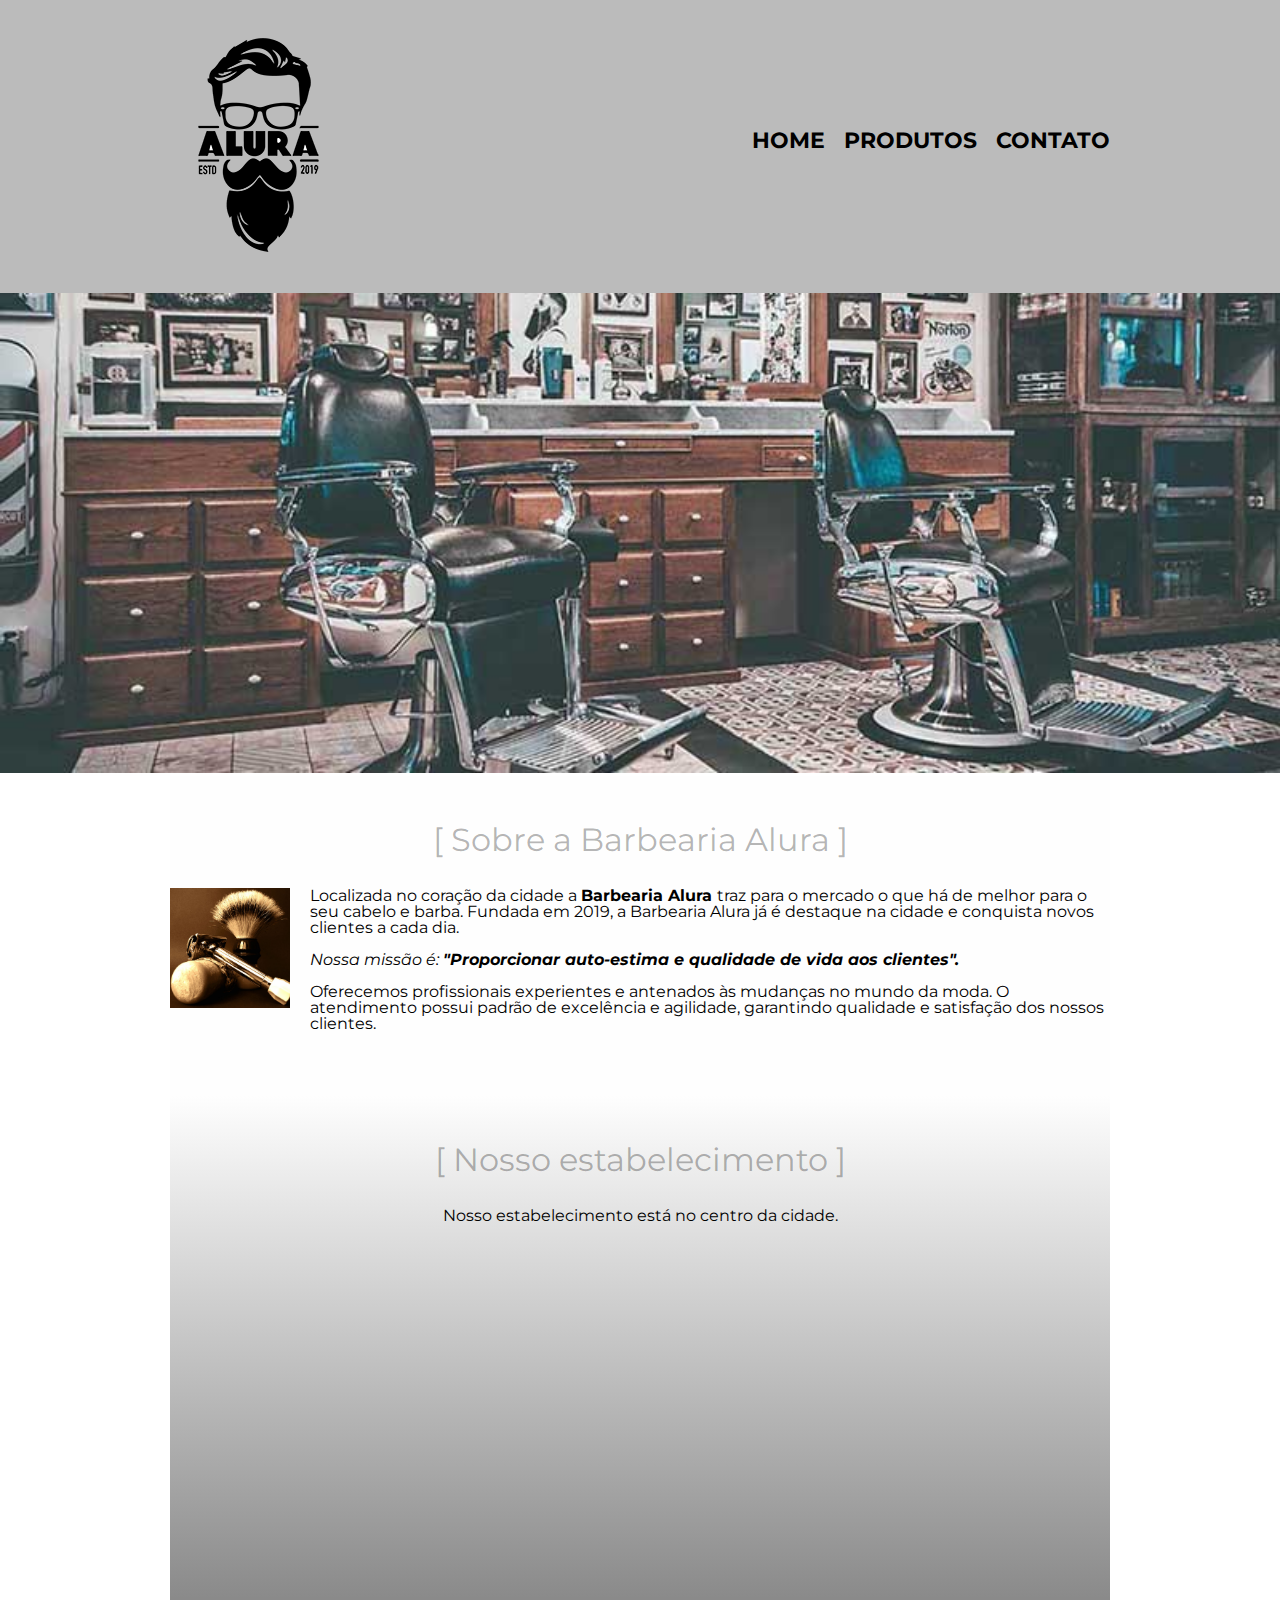
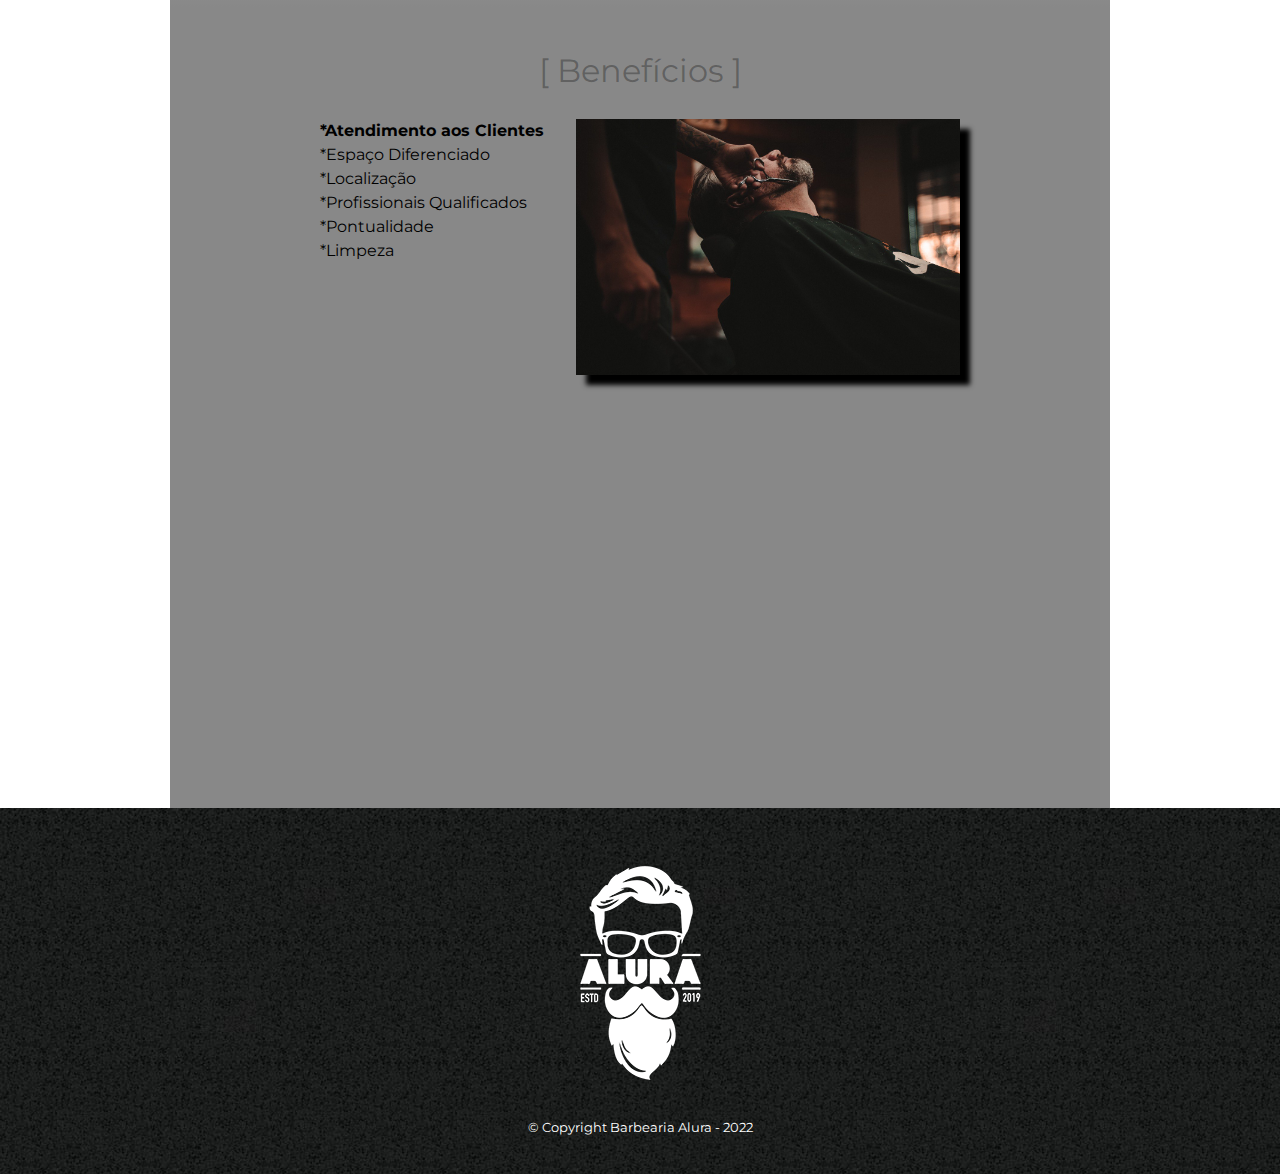
<file: index.html>
<!DOCTYPE html>
<html lang="pt-br">
	<head>
		<meta charset="UTF-8">
		<title>Barbearia Alura</title>
		
		<link rel="stylesheet" href="reset.css">
		<link rel="stylesheet" href="style.css">
		<link href="https://fonts.googleapis.com/css?family=Montserrat&display=swap" rel="stylesheet">
	</head>
	
	<body>
		<header>
			<div class="caixa">
				<h1><img src="logo.png"> </h1>
				
				<nav>
					<ul>
						<li><a href="index.html">Home</a></li>
						<li><a href="produtos.html">Produtos</a></li>
						<li><a href="contato.html">Contato</a></li>	
					</ul>
				</nav>
			</div>
		</header>
		
		<img class="banner" src="banner.jpg">

		<main>
			<section class="principal">
				<h2 class="tituloprincipal">Sobre a Barbearia Alura</h2>

				<img class="utensilios" src="utensilios.jpg" alt="Utensílios de um barbeiro">

				<p>Localizada no coração da cidade a <strong>Barbearia Alura </strong> traz para o mercado o que há de melhor para o seu cabelo e barba. Fundada em 2019, a Barbearia Alura já é destaque na cidade e conquista novos clientes a cada dia.</p>

				<p id="missao"><em>Nossa missão é: <strong>"Proporcionar auto-estima e qualidade de vida aos clientes".</p></em></strong>

				<p>Oferecemos profissionais experientes e antenados às mudanças no mundo da moda. O atendimento possui padrão de excelência e agilidade, garantindo qualidade e satisfação dos nossos clientes.</p>
			</section>

			<section class="mapa">
				<h3 class="tituloprincipal">Nosso estabelecimento</h3>
				<p>Nosso estabelecimento está no centro da cidade.</p>
				
				<div class="mapa-conteudo">
					<iframe src="https://www.google.com/maps/embed?pb=!1m18!1m12!1m3!1d1919.4276834558714!2d-47.908523041945415!3d-15.811578547260106!2m3!1f0!2f0!3f0!3m2!1i1024!2i768!4f13.1!3m3!1m2!1s0x935a3aba2cad0a23%3A0xa0c76c82aa23a4b6!2sSt.%20de%20Habita%C3%A7%C3%B5es%20Individuais%20Geminadas%20Sul%20708%20-%20Asa%20Sul%2C%20Bras%C3%ADlia%20-%20DF%2C%2070390-100!5e0!3m2!1spt-BR!2sbr!4v1649276254804!5m2!1spt-BR!2sbr" width="100%" height="300" style="border:0;" allowfullscreen="" loading="lazy" referrerpolicy="no-referrer-when-downgrade"></iframe>
				</div>
			</section>

			<section class="beneficios">
				<h3 class="tituloprincipal"> Benefícios</h3>
				
				<div class="conteudo-beneficios">
					<ul class="lista-beneficios">
						<li class="itens">Atendimento aos Clientes</li>
						<li class="itens">Espaço Diferenciado</li>
						<li class="itens">Localização</li>
						<li class="itens">Profissionais Qualificados</li>
						<li class="itens">Pontualidade</li>
						<li class="itens">Limpeza</li>
					</ul><img src="beneficios.jpg" class="imagem-beneficios">
				</div>

				<div class="video">
					<iframe width="560" height="315" src="https://www.youtube.com/embed/wcVVXUV0YUY" frameborder="0" allow="accelerometer; autoplay; encrypted-media; gyroscope; picture-in-picture" allowfullscreen></iframe>
				</div>
			</section>
		</main>

		<footer>
			<img src="logo-branco.png">
			<p class="copyright">&copy; Copyright Barbearia Alura - 2022<p/>
		</footer>
	</body>
</html>
</file>
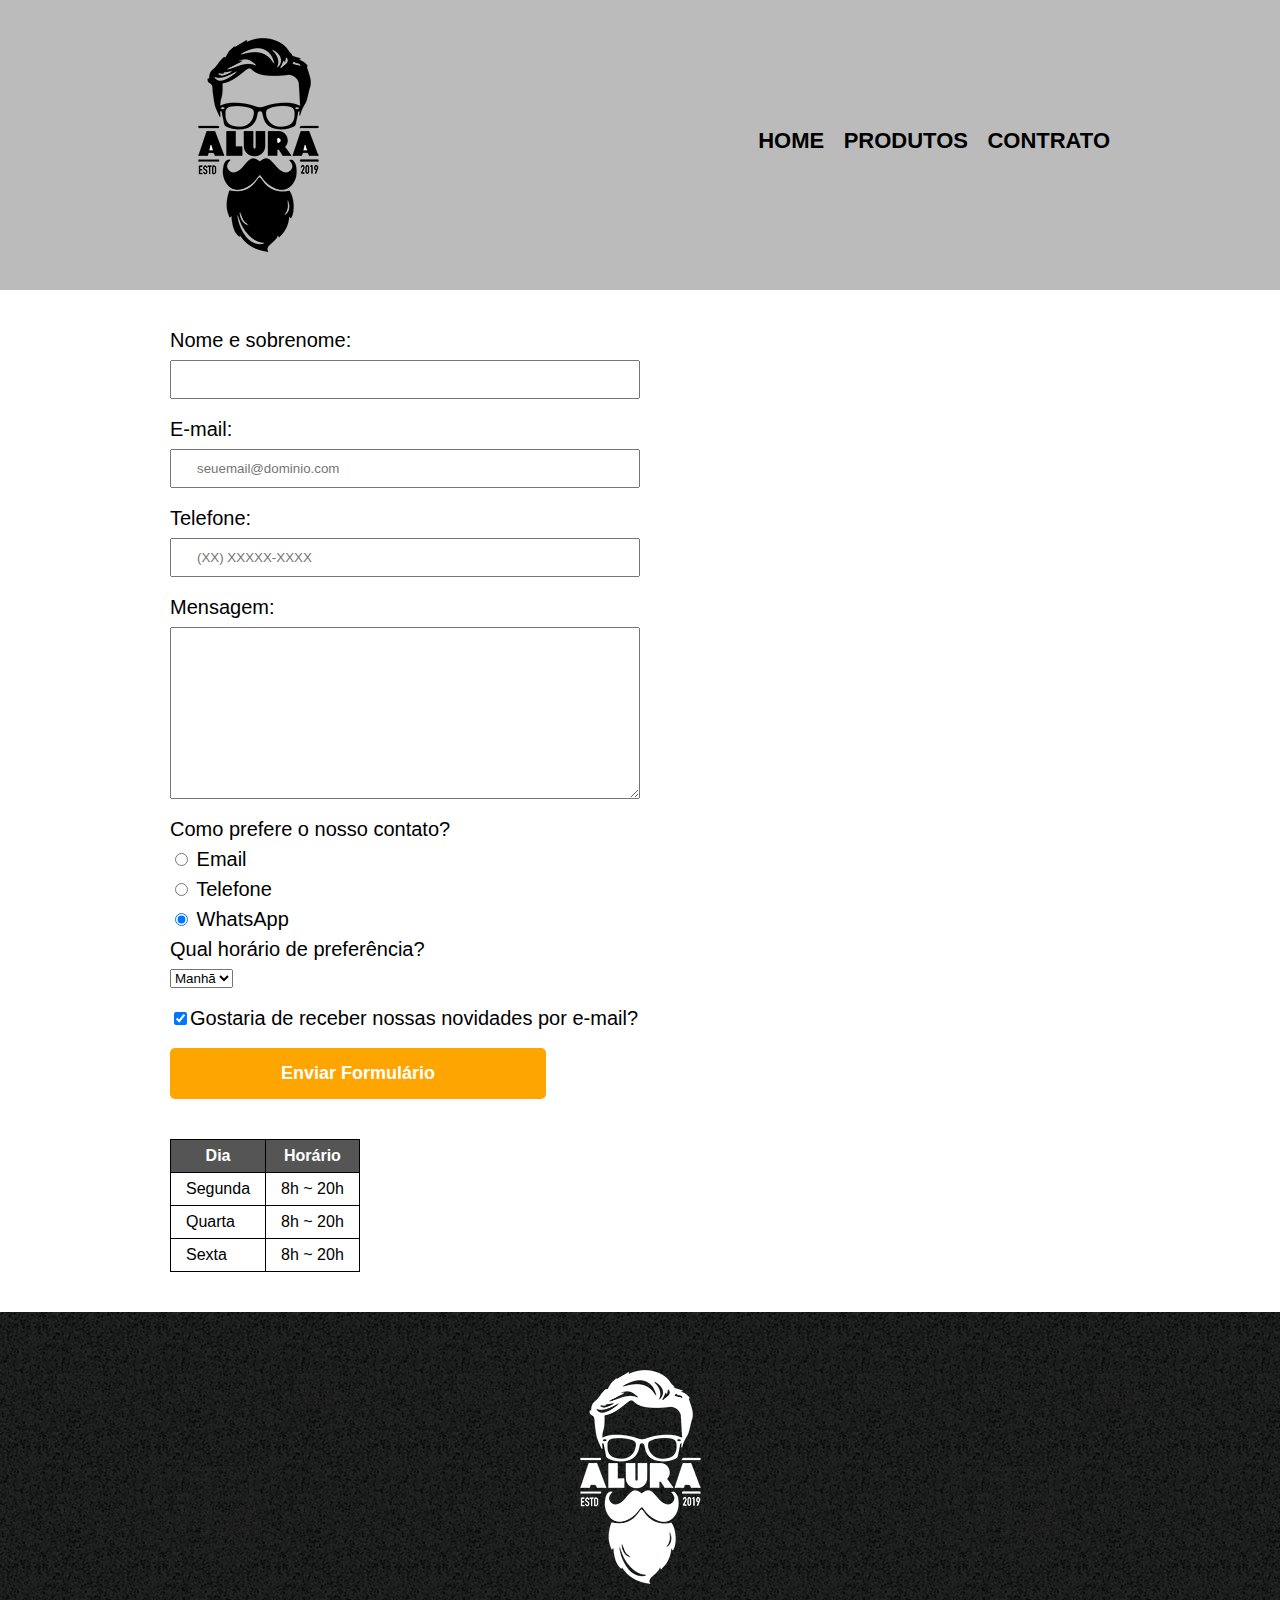
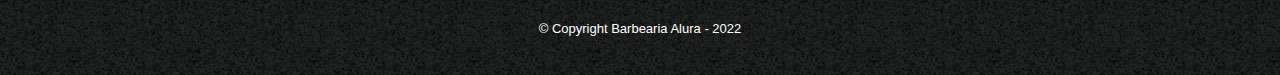
<file: contato.html>
<DOCTYPE html>
<!DOCTYPE html>
<html>
	<head>
		<meta charset = "UTF-8">
		<title>Contato - Barbearia Alura</title>
		<link rel="stylesheet" href="reset.css">
		<link rel="stylesheet" href="style.css">
		
	</head>

	<body>
		<header>
			<div class="caixa">
			<h1><img src="logo.png" alt="Logomarca da Barbearia"> </h1>
				<nav>
					<ul>
						<li><a href="index.html">Home</a></li>
						<li><a href="produtos.html">Produtos</a></li>
						<li><a href="contato.html">Contrato</a></li>	
					</ul>
				</nav>
			</div>
		</header>

		<main>
			<form>
				<label for="nomesobre">Nome e sobrenome:</label>
				<input type="text" id="nomesobre" class="input-padrao" required>

				<label for="email">E-mail:</label>
				<input type="email" id="email" class="input-padrao" required placeholder="seuemail@dominio.com">

				<label for="telefone">Telefone:</label>
				<input type="tel" id="telefone" class="input-padrao" required placeholder="(XX) XXXXX-XXXX">

				<label for="mensagem">Mensagem:</label>
				<textarea cols="70" rows="10" id="mensagem" class="input-padrao" required></textarea>
				
				<fieldset>
					<legend>Como prefere o nosso contato?</legend>
					<label for="radio-email"><input type="radio" name="contato" value="email" id="radio-email"> Email</label>
					

					<label for="radio-tel"><input type="radio" name="contato" value="telefone" id="radio-tel"> Telefone</label>
					

					<label for="radio-wha"><input type="radio" name="contato" value="whatsapp" id="radio-wha" checked> WhatsApp</label>
				</fieldset>

		 		<fieldset>
					<legend>Qual horário de preferência?</legend>
				<select> 
					<option>Manhã</option>
					<option>Tarde</option>
					<option>Noite</option>
				</select>
				</fieldset>

				<label class="checkbox"><input type="checkbox" checked>Gostaria de receber nossas novidades por e-mail?</label>
				
				<input type="submit" value="Enviar Formulário" class="enviar">
			</form>

			<table>
				<thead>
					<tr>
						<th>Dia</th>
						<th>Horário</th>
					</tr>
				</thead>
				<tbody>
					<tr>
						<td>Segunda</td>
						<td>8h ~ 20h</td>
					</tr>
					<tr>
						<td>Quarta</td>
						<td>8h ~ 20h</td>
					</tr>
					<tr>
						<td>Sexta</td>
						<td>8h ~ 20h</td>
					</tr>
				</tbody>
			</table>
		</main>

		<footer>
			<img src="logo-branco.png" alt="Logomarca da Barbearia">
			<p class="copyright">&copy; Copyright Barbearia Alura - 2022<p/>
		</footer>
	</body>
</html>
</file>
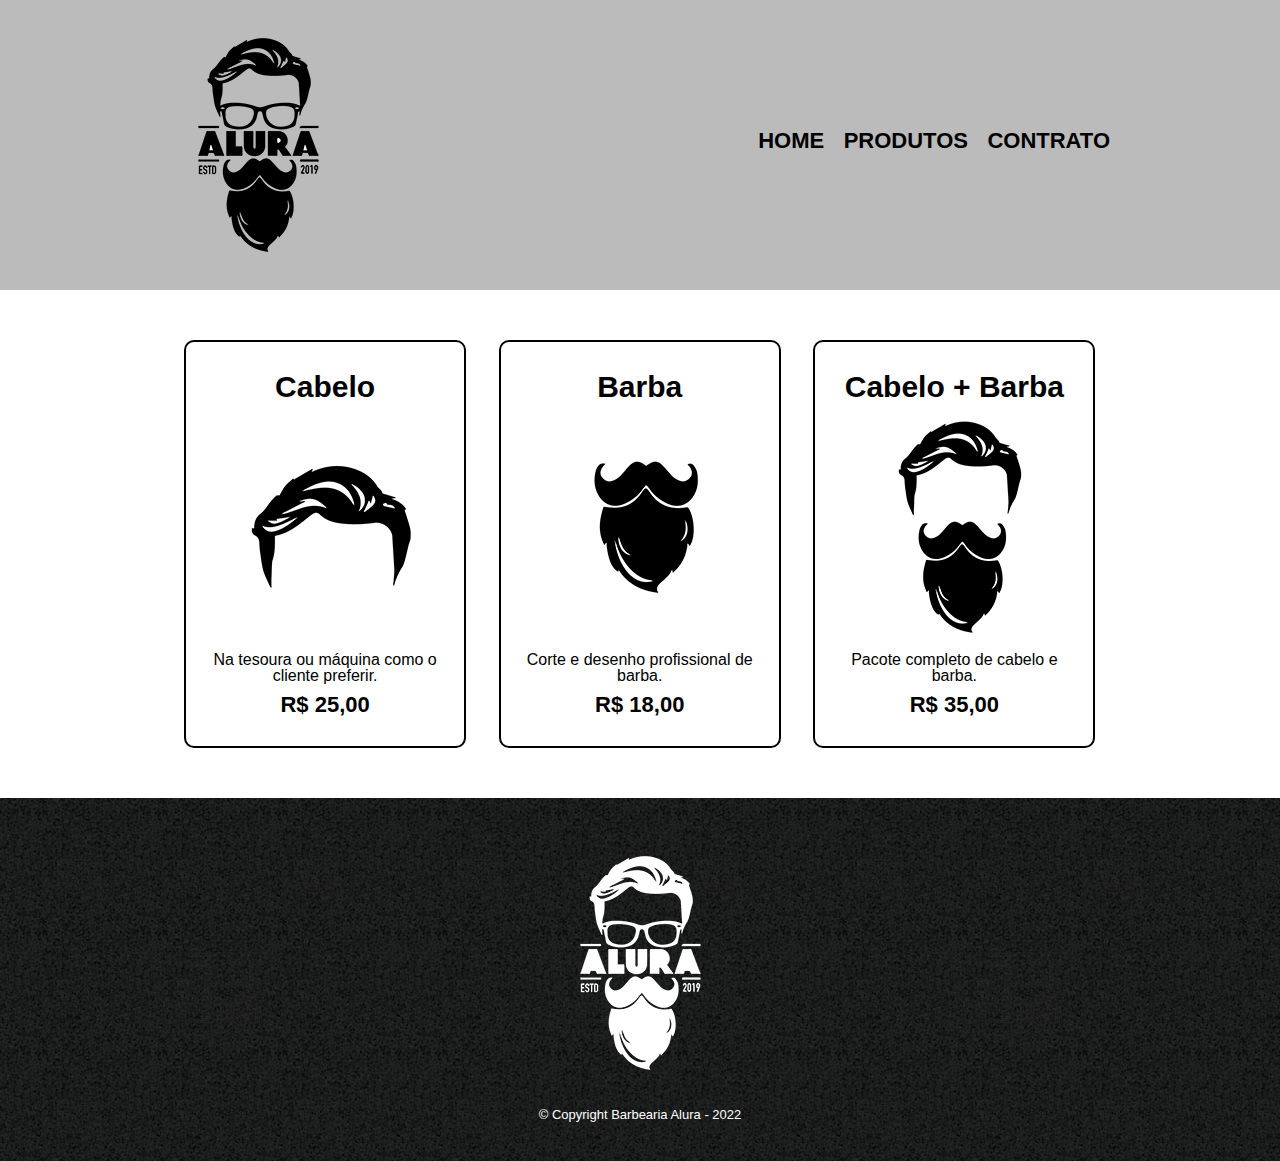
<file: produtos.html>
<DOCTYPE html>
<!DOCTYPE html>
<html>
	<head>
		<meta charset = "UTF-8">
		<title>Produtos - Barbearia Alura</title>
		<link rel="stylesheet" type="text/css" href="reset.css">
		<link rel="stylesheet" type="text/css" href="style.css">
		
	</head>

	<body>
		<header>
			<div class="caixa">
			<h1><img src="logo.png"> </h1>
				<nav>
					<ul>
						<li><a href="index.html">Home</a></li>
						<li><a href="produtos.html">Produtos</a></li>
						<li><a href="contato.html">Contrato</a></li>	
					</ul>
				</nav>
			</div>
		</header>

		<main>
			<ul class="produtos">
				<li>
					<h2>Cabelo</h2>
					<img src="cabelo.jpg">
					<p class="produto-desc">Na tesoura ou máquina como o cliente preferir.</p>
					<p class="produto-preco">R$ 25,00</p>
				</li>
				<li>
					<h2>Barba</h2>
					<img src="barba.jpg">
					<p class="produto-desc">Corte e desenho profissional de barba.</p>
					<p class="produto-preco">R$ 18,00</p>
				</li>
				<li>
					<h2>Cabelo + Barba</h2>
					<img src="cabelo+barba.jpg">
					<p class="produto-desc">Pacote completo de cabelo e barba.</p>
					<p class="produto-preco">R$ 35,00</p>
				</li>
			</ul>
		</main>

		<footer>
			<img src="logo-branco.png">
			<p class="copyright">&copy; Copyright Barbearia Alura - 2022<p/>
		</footer>
	</body>
</html>
</file>
<file: style.css>
/*produtos*/
body {
	font-family: 'Montserrat', sans-serif;
}

header {
	background: #BBBBBB;
	padding: 20px 0;
}

.caixa {
	position: relative;
	width: 940px;
	margin: 0 auto;
}

nav {
	position: absolute;
	top: 110px;
	right: 0;
}

nav li {
	display: inline;
	margin: 0 0 0 15px;
}

nav a {
	text-transform: uppercase;
	color: #000000;
	font-weight: bold;
	font-size: 22px;
	text-decoration: none;
}

nav a:hover {
	color: #C78C19;
	text-decoration: underline;
}

.produtos {
	width: 940px;
	margin: 0 auto;
	padding: 50px 0;
}

.produtos li {
	display: inline-block;
	text-align: center;
	width: 30%;
	vertical-align: top;
	margin: 0 1.5%;
	padding: 30px 20px;
	box-sizing: border-box;
	border: 2px solid #000000;
	border-radius: 10px;
}

.produtos li:hover {
	border-color: #C78C19;
}

.produtos li:active {
	border-color: #088C19;	
}

.produtos li:hover h2 {
	font-size: 32px;
}

.produtos h2 {
	font-size: 30px;
	font-weight: bold;
}

.produto-descricao {
	font-size: 18px;
}

.produto-preco {
	font-size: 22px;
	font-weight: bold;
	margin-top: 10px;
}

footer {
	text-align: center;
	background: url("bg.jpg");
	padding: 40px 0;
}

.copyright {
	color: #FFFFFF;
	font-size: 13px;
	margin: 20px 0 0;
}

main {
	width: 940px;
	margin: 0 auto;
}

form {
	margin: 40px 0;
}

form label, form legend {
	display: block;
	font-size: 20px;
	margin: 0 0 10px;
}

.input-padrao {
	display: block;
	margin: 0 0 20px;
	padding: 10px 25px;
	width: 50%;
}

.checkbox {
	margin: 20px 0;
}

.enviar {
	width:40%;
	padding: 15px 0;
	background: orange;
	color: white;
	font-weight: bold;
	font-size: 18px;
	border: none;
	border-radius: 5px;
	transition: 1s all;
	cursor: pointer;
}

.enviar:hover {
	background: darkorange;
	transform: scale(1.2);
}

table {
	margin: 20px 0 40px;
}

thead {
	background: #555555;
	color: white;
	font-weight: bold;
}

td, th {
	border: 1px solid #000000;
	padding: 8px 15px;
}


/* css da página inicial */
.banner {
	width:100%;
}

.tituloprincipal {
	text-align: center;
	font-size: 2em;
	margin: 0 0 1em;
	clear: left;
	color: rgba(0, 0, 0, 0.3);
}

.tituloprincipal:first-letter {
	font-weight: bold;
}

.tituloprincipal:before {
	content: "[ ";
}

.tituloprincipal:after {
	content: " ]";
}

.principal {
	padding: 3em 0;
	background: #FEFEFE;
	width: 940px;
	margin: 0 auto;
}

.principal p {
	margin: 0 0 1em;
}

.principal strong {
	font-weight: bold;
}

.principal em {
	font-style: italic;
}

.utensilios {
	width: 120px;
	float: left;
	margin: 0 20px 20px 0;
}

.mapa {
	padding: 3em 0;
	background: linear-gradient(#FEFEFE, #888888);
}

.mapa-conteudo {
	width: 940px;
	margin: 0 auto;
}

.mapa p {
	margin: 0 0 2em;
	text-align: center;
}

.beneficios {
	padding: 3em 0;
	background: #888888;b
}

.conteudo-beneficios {
	width: 640px;
	margin: 0 auto;
}

.lista-beneficios {
	width: 40%;
	display: inline-block;
	vertical-align: top;
}

.itens {
	line-height: 1.5;
}

.itens:first-child {
	font-weight: bold;
}

.itens:before {
	content: "*";
}

.imagem-beneficios {
	width: 60%;
	opacity: 1;
	transition: 400ms;
	box-shadow: 10px 10px 5px #000000;
}

.imagem-beneficios:hover{
	opacity: 0.3;
}

.video {
	width: 560px;
	margin: 2em auto;
}

@media screen and (max-width: 480px) {
    .caixa, .principal, .conteudo-beneficios, .mapa-conteudo, .video {
        width: auto;
    }

    h1 {
        text-align: center;
    }

    nav {
        position: static;
    }

    .lista-beneficios, .imagem-beneficios {
        width: 100%;
    }
}
</file>
